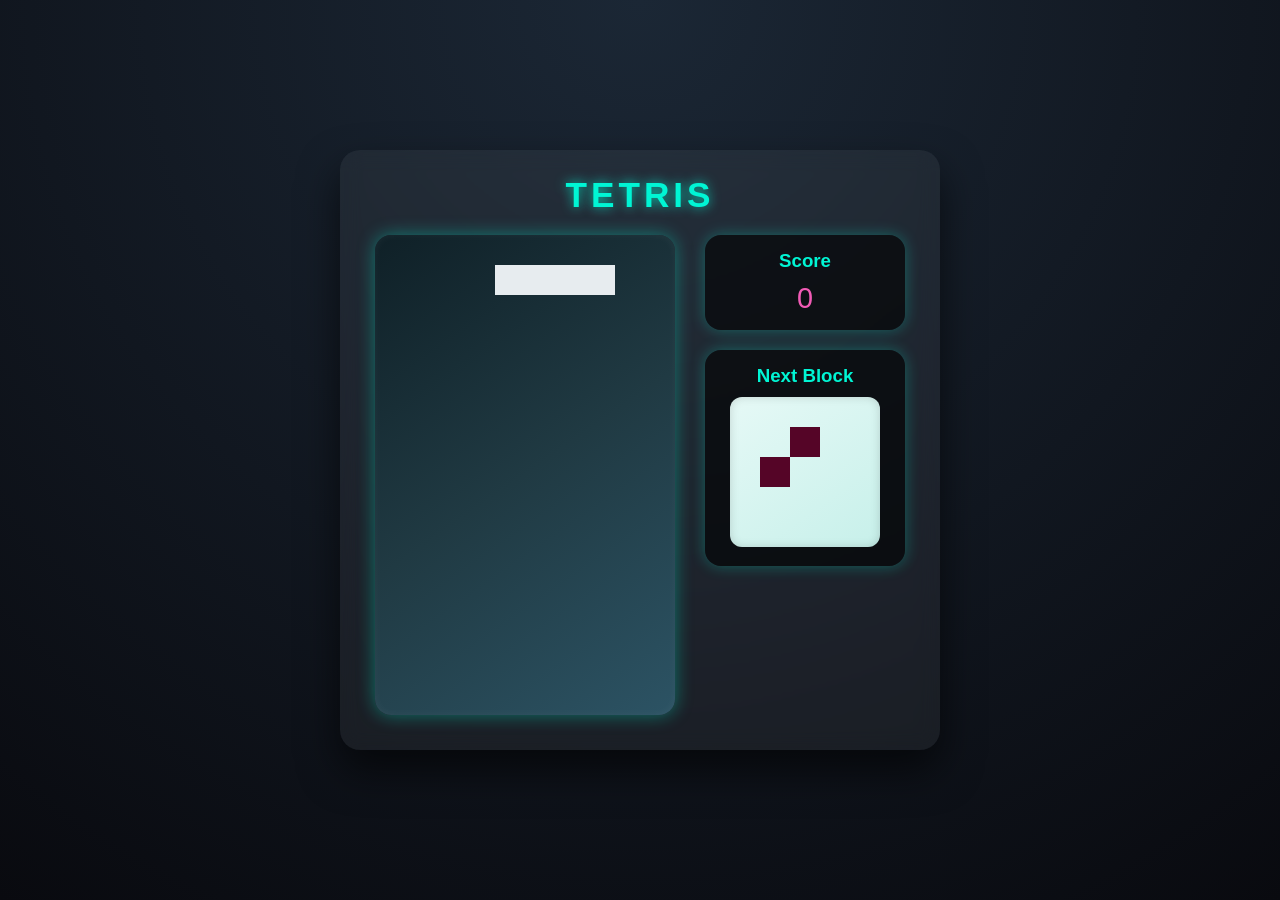
<file: Tetris/tetris.html>
<!DOCTYPE html>
<html lang="en">
  <head>
    <meta charset="UTF-8" />
    <meta name="viewport" content="width=device-width, initial-scale=1.0" />
    <title>Tetris - Block Puzzle Game</title>
    <link rel="stylesheet" href="tetris_style.css" />
    <link rel="icon" type="image/png" href="logo.png" />
  </head>

  <body>
    <div class="game-container">
      <h1>TETRIS</h1>

      <div class="game-area">
        <!-- Main Game Canvas -->
        <canvas id="tetris" width="300" height="480"></canvas>

        <!-- Side Panel -->
        <div class="side-panel">
          <div class="panel-box">
            <h3>Score</h3>
            <p id="score">0</p>
          </div>

          <div class="panel-box">
            <h3>Next Block</h3>
            <canvas id="next" width="150" height="150"></canvas>
          </div>
        </div>
      </div>

      <div id="gameOverPanel" class="game-over hidden">
        <h2>Game Over</h2>
        <p>Your Score: <span id="finalScore">0</span></p>
        <button id="restartBtn">Restart</button>
      </div>
    </div>

    <script src="tetris_logic.js"></script>
  </body>
</html>
</file>
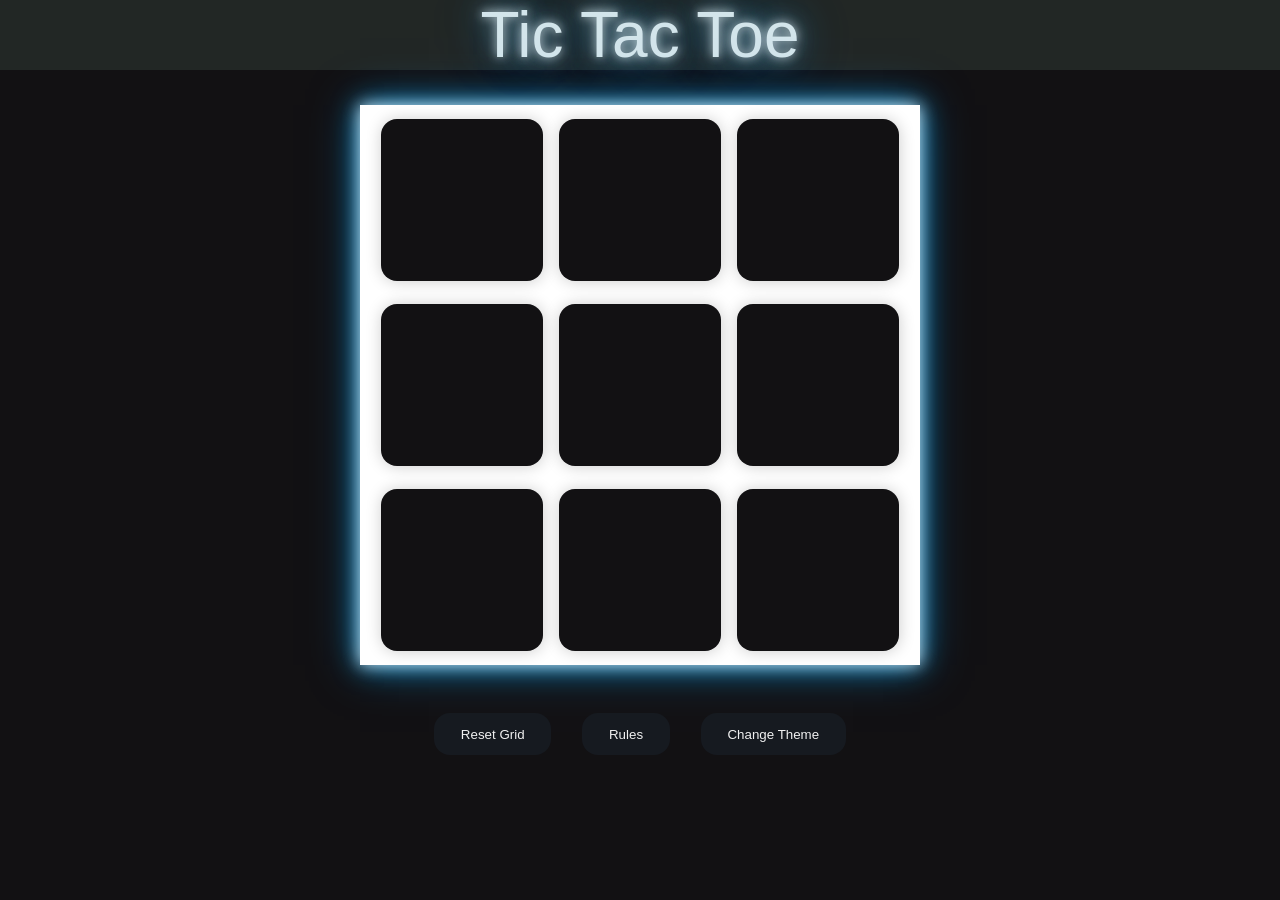
<file: Tic_Tac_Toe/tictactoe.html>
<!DOCTYPE html>
<html lang="en">
<head>
    <meta charset="UTF-8">
    <meta name="viewport" content="width=device-width, initial-scale=1.0">
    <title>Tic Tac Toe</title>
    <link rel="icon" type="image/png" href="tictactoe_img.png">
    <link rel="stylesheet" href="tictactoe_style.css">
</head>

<body>
    <header>
        <div class="head_text">
            Tic Tac Toe
        </div>
    </header>
    <main>

        <div class="msg-container hide">
            <p class="msg">Winner</p>
            <input type="button" value="New game" class="Btn" id="new-game"></input>
        </div>
        <!-- game area -->
        <div class="container">
            <div class="game_box">
                <div class="box"></div>
                <div class="box"></div>
                <div class="box"></div>
                <div class="box"></div>
                <div class="box"></div>
                <div class="box"></div>
                <div class="box"></div>
                <div class="box"></div>
                <div class="box"></div>
            </div>
        </div>

        <!-- game functions and rules -->
         <input type="button" value="Reset Grid" class="Btn" id="reset"></input>
         <input type="button" value="Rules" class="Btn" id="rule"></input>
         <input type="button" value="Change Theme" class="Btn" id="theme"></input>

         <!-- rules panel hidden until got clicked -->
         <div class="rules-panel" id="rulesPanel">
            <div class="rules-content">
                <div class="close-button" id="closeRule">
                    <h2>Game Rules</h2>
                        <ul>
                            <li>Player X starts the game.</li>
                            <li>Click on any empty box to place your mark.</li>
                            <li>First player to make 3 in a row wins.</li>
                            <li>If all boxes fill and no one wins -> Draw</li>
                        </ul>
                </div>
            </div>
         </div>


    </main>
    <script src="tictactoe_logic.js"></script>
</body>
</html>
</file>
<file: Tetris/tetris_style.css>
* {
  margin: 0;
  padding: 0;
  box-sizing: border-box;
  font-family: "Segoe UI", Tahoma, Geneva, Verdana, sans-serif;
}

body {
  height: 100vh;
  background: radial-gradient(circle at top, #1b2735, #090a0f);
  display: flex;
  justify-content: center;
  align-items: center;
  color: white;
}

.game-container {
  background: rgba(255, 255, 255, 0.05);
  backdrop-filter: blur(10px);
  border-radius: 20px;
  padding: 25px 35px 35px;
  box-shadow: 0 20px 40px rgba(0, 0, 0, 0.6);
  display: flex;
  flex-direction: column;
  align-items: center;
  gap: 20px;
}

.game-container h1 {
  letter-spacing: 4px;
  font-size: 2.2rem;
  color: #00f5d4;
  text-shadow: 0 0 12px rgba(0, 245, 212, 0.8);
}

.game-area {
  display: flex;
  gap: 30px;
  align-items: flex-start;
}

#tetris {
  background: linear-gradient(145deg, #0f2027, #203a43, #2c5364);
  border-radius: 16px;
  box-shadow: 0 0 18px rgba(0, 245, 212, 0.4),
    inset 0 0 10px rgba(255, 255, 255, 0.05);
}

.side-panel {
  display: flex;
  flex-direction: column;
  gap: 20px;
}

.panel-box {
  width: 200px;
  background: rgba(0, 0, 0, 0.6);
  padding: 15px;
  border-radius: 16px;
  text-align: center;
  box-shadow: 0 0 15px rgba(0, 245, 212, 0.3);
}

.panel-box h3 {
  margin-bottom: 10px;
  color: #00f5d4;
}

.panel-box p {
  font-size: 1.8rem;
  color: #f15bb5;
}

#next {
  background: linear-gradient(145deg, #e6f9f6, #c7f0ea);
  border-radius: 12px;
  box-shadow: inset 0 0 10px rgba(0, 0, 0, 0.15);
}

.game-over {
  position: absolute;
  inset: 0;
  background: rgba(0, 0, 0, 0.85);
  display: flex;
  flex-direction: column;
  justify-content: center;
  align-items: center;
  gap: 15px;
  border-radius: 20px;
  z-index: 10;
}

.game-over h2 {
  color: #00f5d4;
  font-size: 2rem;
}

.game-over p {
  font-size: 1.2rem;
}

.game-over button {
  padding: 10px 25px;
  border: none;
  border-radius: 8px;
  background: #00f5d4;
  color: #000;
  font-weight: bold;
  cursor: pointer;
}

.game-over button:hover {
  background: #00d4ba;
}

.hidden {
  display: none;
}
</file>
<file: Tic_Tac_Toe/tictactoe_style.css>
* {
  margin: 0px;
  padding: 0px;
  font-family: Arial, Helvetica, sans-serif;
}

header {
  height: 70px;
  background-color: #222725;
  display: flex;
  align-items: center;
  justify-content: center;
}

.head_text {
  color: #d3e5eb;
  font-weight: 500;
  font-size: 4rem;
  text-shadow: 0 0 10px rgba(211, 229, 235, 0.8),
    0 0 20px rgba(211, 229, 235, 0.6), 0 0 40px rgba(0, 170, 255, 0.5),
    0 0 60px rgba(0, 170, 255, 0.4);
  animation: glowPulse 4.5s infinite ease-in-out;
}

body {
  background-color: #121113;
  text-align: center;
}

/* ! msg display */

.msg {
  color: #ffffc7;
  font-size: 5vmin;
}

.msg-container {
  position: fixed;
  top: 0;
  left: 0;
  height: 100vh;
  width: 100vw;

  background: rgba(0, 0, 0, 0.7);
  display: flex;
  justify-content: center;
  align-items: center;

  flex-direction: column;
  gap: 20px;

  font-size: 3rem;
  color: white;
}

.hide {
  display: none !important;
}

/* !game container */
.container {
  height: 70vh;
  display: flex;
  justify-content: center;
  align-items: center;
}

.game_box {
  height: 60vmin;
  width: 60vmin;
  display: flex;
  flex-wrap: wrap;
  justify-content: center;
  align-items: center;
  gap: 16px;
  gap: 16px; /* This creates the white grid lines */
  padding: 10px;
  background: white;

  box-shadow: 0 0 15px rgba(255, 255, 255, 0.8), 0 0 25px rgba(0, 170, 255, 0.7),
    0 0 45px rgba(0, 170, 255, 0.5);
}

.box {
  height: 18vmin;
  width: 18vmin;
  background-color: #121113;
  border-radius: 1rem;
  box-shadow: 0.5px 0.5px 1rem rgba(0, 0, 0, 0.2);
  transition: 0.2s;
  color: white;
  cursor: pointer;
  font-size: 6vmin; /* size of X and O */
  font-weight: 700; /* make them bold */
  display: flex; /* center text */
  justify-content: center; /* center horizontally */
  align-items: center;
}

/* Rules Panel (Hidden by default) */
.rules-panel {
  position: fixed;
  top: 0;
  left: 0;
  width: 100%;
  height: 100%;
  background: rgba(0, 0, 0, 0.75);
  display: none; /* hidden */
  justify-content: center;
  align-items: center;
  z-index: 999;
}

/* Inner box */
.rules-content {
  background: #161a20;
  color: #e6e6e6;
  padding: 2rem 3rem;
  border-radius: 1rem;
  width: 350px;
  position: relative;
  box-shadow: 0 0 25px rgba(0, 170, 255, 0.4);
  animation: popupFade 0.3s ease;
}

/* Close button */
.close-btn {
  position: absolute;
  top: 10px;
  right: 15px;
  font-size: 2rem;
  cursor: pointer;
  color: #fff;
}

@keyframes popupFade {
  from {
    transform: scale(0.8);
    opacity: 0;
  }
  to {
    transform: scale(1);
    opacity: 1;
  }
}

/*? Game functionalities design */

.Btn {
  padding: 1em 2em;
  margin: 1em;
  background-color: #161a20;
  border: none;
  color: #f0f0f0;
  border-radius: 1rem;
}

.Btn:hover {
  background-color: #0d1117;
  box-shadow: 0 0 10px rgba(211, 229, 235, 0.8),
    0 0 20px rgba(211, 229, 235, 0.6), 0 0 40px rgba(0, 170, 255, 0.5),
    0 0 60px rgba(0, 170, 255, 0.4);
}

@keyframes glowPulse {
  0% {
    text-shadow: 0 0 10px rgba(211, 229, 235, 0.6),
      0 0 20px rgba(211, 229, 235, 0.4), 0 0 40px rgba(0, 170, 255, 0.3),
      0 0 60px rgba(0, 170, 255, 0.2);
  }
  50% {
    text-shadow: 0 0 20px rgba(211, 229, 235, 1),
      0 0 40px rgba(211, 229, 235, 0.8), 0 0 80px rgba(0, 170, 255, 0.7),
      0 0 100px rgba(0, 170, 255, 0.6);
  }
  100% {
    text-shadow: 0 0 10px rgba(211, 229, 235, 0.6),
      0 0 20px rgba(211, 229, 235, 0.4), 0 0 40px rgba(0, 170, 255, 0.3),
      0 0 60px rgba(0, 170, 255, 0.2);
  }
}

/* ? frostbite theme */

body.frostbite {
  background-color: #92dce5;
  text-align: center;
}

body.frostbite header {
  height: 70px;
  background-color: #2b2d42;
  display: flex;
  align-items: center;
  justify-content: center;
}

body.frostbite .head_text {
  color: #f8f7f9;
  font-weight: 500;
  font-size: 4rem;
  text-shadow: 0 0 10px #92dce5, 0 0 20px #92dce5,
    0 0 40px rgba(43, 45, 66, 0.5);
}

body.frostbite .msg {
  color: #2b2d42;
  font-size: 5vmin;
}

body.frostbite .msg-container {
  position: fixed;
  top: 0;
  left: 0;
  width: 100vw;
  height: 100vh;

  background: rgba(43, 45, 66, 0.7);
  display: flex;
  justify-content: center;
  align-items: center;

  flex-direction: column;
  gap: 20px;

  font-size: 3rem;
  color: #f8f7f9;
}

body.frostbite .game_box {
  height: 60vmin;
  width: 60vmin;
  display: flex;
  flex-wrap: wrap;
  justify-content: center;
  align-items: center;
  gap: 16px;
  gap: 16px; /* This creates the white grid lines */
  padding: 10px;
  background: #f7ec59;

  box-shadow: 0 0 10px rgba(247, 236, 89, 0.5), 0 0 20px rgba(247, 236, 89, 0.3),
    0 0 30px rgba(247, 236, 89, 0.2);
}

body.frostbite .box {
  height: 18vmin;
  width: 18vmin;
  background-color: #f8f7f9;
  border-radius: 1rem;
  box-shadow: 0.5px 0.5px 1rem rgba(0, 0, 0, 0.2);
  transition: 0.2s;
  color: #ff66d8;
  cursor: pointer;
  font-size: 6vmin; /* size of X and O */
  font-weight: 700; /* make them bold */
  display: flex; /* center text */
  justify-content: center; /* center horizontally */
  align-items: center;
}

body.frostbite .Btn {
  padding: 1em 2em;
  margin: 1em;
  background-color: #92dce5;
  border: none;
  color: #2b2d42;
  border-radius: 1rem;
}

body.frostbite .Btn:hover {
  background-color: #53b8c5;
  box-shadow: 0 0 8px rgba(83, 184, 197, 0.6), 0 0 14px rgba(83, 184, 197, 0.4);
}

body.frostbite .rules-panel {
  position: fixed;
  top: 0;
  left: 0;
  width: 100%;
  height: 100%;
  background: transparent;
  display: none; /* hidden */
  justify-content: center;
  align-items: center;
  z-index: 999;
}

body.frostbite .rules-content {
  background-color: #92dce5;
  color: #2b2d42;
  padding: 2rem 3rem;
  border-radius: 1rem;
  width: 350px;
  position: relative;
  box-shadow: 0 0 8px rgba(83, 184, 197, 0.6), 0 0 14px rgba(83, 184, 197, 0.4);
  animation: popupFade 0.3s ease;
}

/* ? cyberArcade */
body.cyberArcade {
  background-color: #0e79b2;
  text-align: center;
}

body.cyberArcade header {
  height: 70px;
  background-color: #f39237;
  display: flex;
  align-items: center;
  justify-content: center;
}

body.cyberArcade .head_text {
  color: #fbfef9;
  font-weight: 500;
  font-size: 4rem;
}

body.cyberArcade .msg {
  color: #191923;
  font-size: 5vmin;
}

body.cyberArcade .msg-container {
  position: fixed;
  top: 0;
  left: 0;
  height: 100vh;
  width: 100vw;

  background: rgba(251, 254, 249, 0.7);
  display: flex;
  justify-content: center;
  align-items: center;

  flex-direction: column;
  gap: 20px;

  font-size: 3rem;
  color: #191923;
}

body.cyberArcade .game_box {
  height: 60vmin;
  width: 60vmin;
  display: flex;
  flex-wrap: wrap;
  justify-content: center;
  align-items: center;
  gap: 16px;
  gap: 16px; /* This creates the white grid lines */
  padding: 10px;
  background: #bf1363;

  box-shadow: 0 0 15px rgba(251, 254, 249, 0.85),
    0 0 35px rgba(251, 254, 249, 0.45);
}

body.cyberArcade .box {
  height: 18vmin;
  width: 18vmin;
  background-color: #fbfef9;
  border-radius: 1rem;
  box-shadow: 0 2px 10px rgba(25, 25, 35, 0.25);
  transition: 0.2s;
  color: #f39237;
  cursor: pointer;
  font-size: 6vmin; /* size of X and O */
  font-weight: 700; /* make them bold */
  display: flex; /* center text */
  justify-content: center; /* center horizontally */
  align-items: center;
}

body.cyberArcade .rules-panel {
  position: fixed;
  top: 0;
  left: 0;
  width: 100%;
  height: 100%;
  background: rgba(0, 0, 0, 0.75);
  display: none; /* hidden */
  justify-content: center;
  align-items: center;
  z-index: 999;
}

body.cyberArcade .rules-content {
  background: #bf1363;
  color: #fbfef9;
  padding: 2rem 3rem;
  border-radius: 1rem;
  width: 350px;
  position: relative;
  box-shadow: 0 0 15px rgba(191, 19, 99, 0.85), 0 0 40px rgba(191, 19, 99, 0.55),
    0 0 70px rgba(191, 19, 99, 0.35);
  animation: popupFade 0.3s ease;
}

body.cyberArcade .Btn {
  padding: 1em 2em;
  margin: 1em;
  background-color: #bf1363;
  border: none;
  color: #fbfef9;
  border-radius: 1rem;
}

body.cyberArcade .Btn:hover {
  background-color: #da1877;
  box-shadow: 0 0 18px rgba(191, 19, 99, 0.75), 0 0 35px rgba(191, 19, 99, 0.45);
}
</file>
